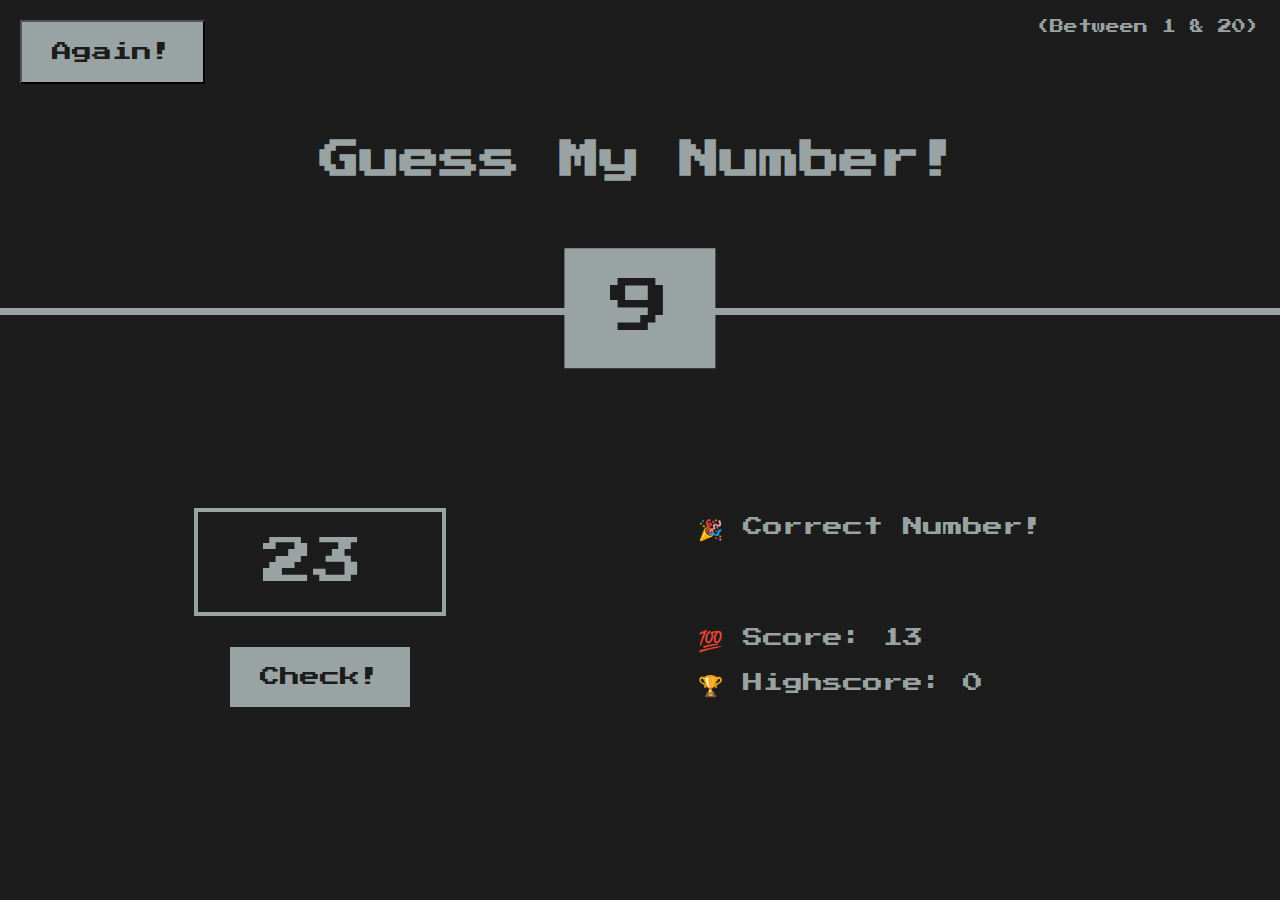
<file: DOM Manipulation/index.html>
<!DOCTYPE html>
<html lang="" en">

<head>
    <meta charset="UTF-8" />
    <meta name="" viewport" content="" width=device-width, initial-scale="1.0" />
    <meta http-equiv="X-UA-Compatible" content="ie=edge" />
    <link rel="stylesheet" href="style.css" />
    <title>Guess My Number!</title>
</head>

<body>
    <header>
        <h1>Guess My Number!</h1>
        <p class="above-instruction">(Between 1 & 20)</p>
        <button class="again-btn">Again!</button>
        <div class="number">?</div>
    </header>

    <main>
        <section class="left">
            <input type="number" class="guess-number" />
            <button class="check-btn">Check!</button>
        </section>
        <section class="right">
            <p class="msg">Start guessing...</p>
            <p class="score-label">💯 Score: <span class="score">20</span></p>
            <p class="hscore-label">🏆 Highscore: <span class="hscore">0</span> </p>
        </section>
    </main>
    <script src="../Dom.js"></script>
</body>

</html>
</file>
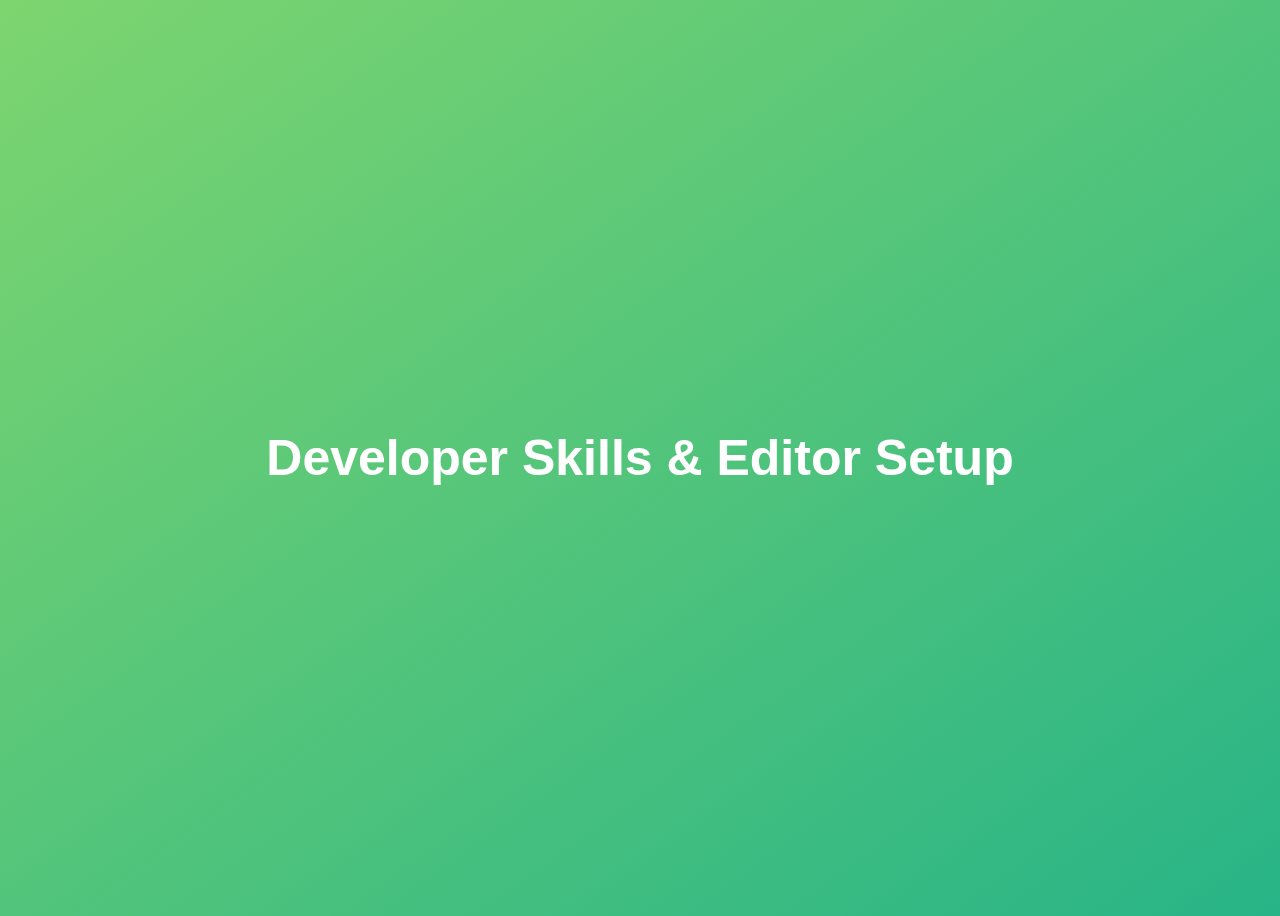
<file: 03 DeveloperSkills/final/index.html>
<!DOCTYPE html>
<html lang="en">
  <head>
    <meta charset="UTF-8" />
    <meta name="viewport" content="width=device-width, initial-scale=1.0" />
    <meta http-equiv="X-UA-Compatible" content="ie=edge" />
    <title>Developer Skills & Editor Setup</title>
    <style>
      body {
        height: 100vh;
        display: flex;
        align-items: center;
        background: linear-gradient(to top left, #28b487, #7dd56f);
      }
      h1 {
        font-family: sans-serif;
        font-size: 50px;
        line-height: 1.3;
        width: 100%;
        padding: 30px;
        text-align: center;
        color: white;
      }
    </style>
  </head>
  <body>
    <h1>Developer Skills & Editor Setup</h1>
    <script src="script.js"></script>
  </body>
</html>
</file>
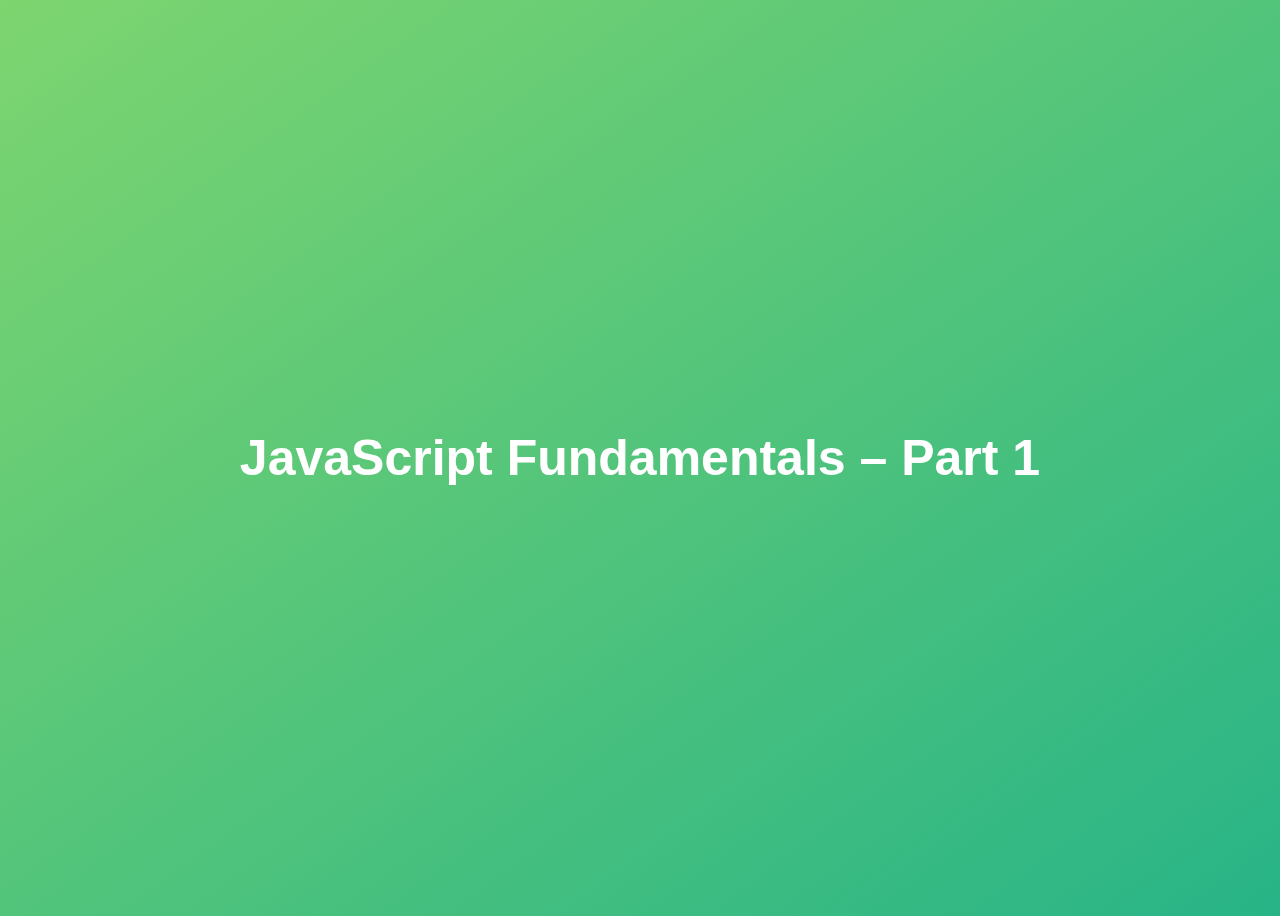
<file: Learning_JS/01 Fundamental 01/final/index.html>
<!DOCTYPE html>
<html lang="en">
  <head>
    <meta charset="UTF-8" />
    <meta name="viewport" content="width=device-width, initial-scale=1.0" />
    <meta http-equiv="X-UA-Compatible" content="ie=edge" />
    <title>JavaScript Fundamentals – Part 1</title>
    <style>
      body {
        height: 100vh;
        display: flex;
        align-items: center;
        background: linear-gradient(to top left, #28b487, #7dd56f);
      }
      h1 {
        font-family: sans-serif;
        font-size: 50px;
        line-height: 1.3;
        width: 100%;
        padding: 30px;
        text-align: center;
        color: white;
      }
    </style>
  </head>
  <body>
    <h1>JavaScript Fundamentals – Part 1</h1>

    <script src="script.js"></script>
  </body>
</html>
</file>
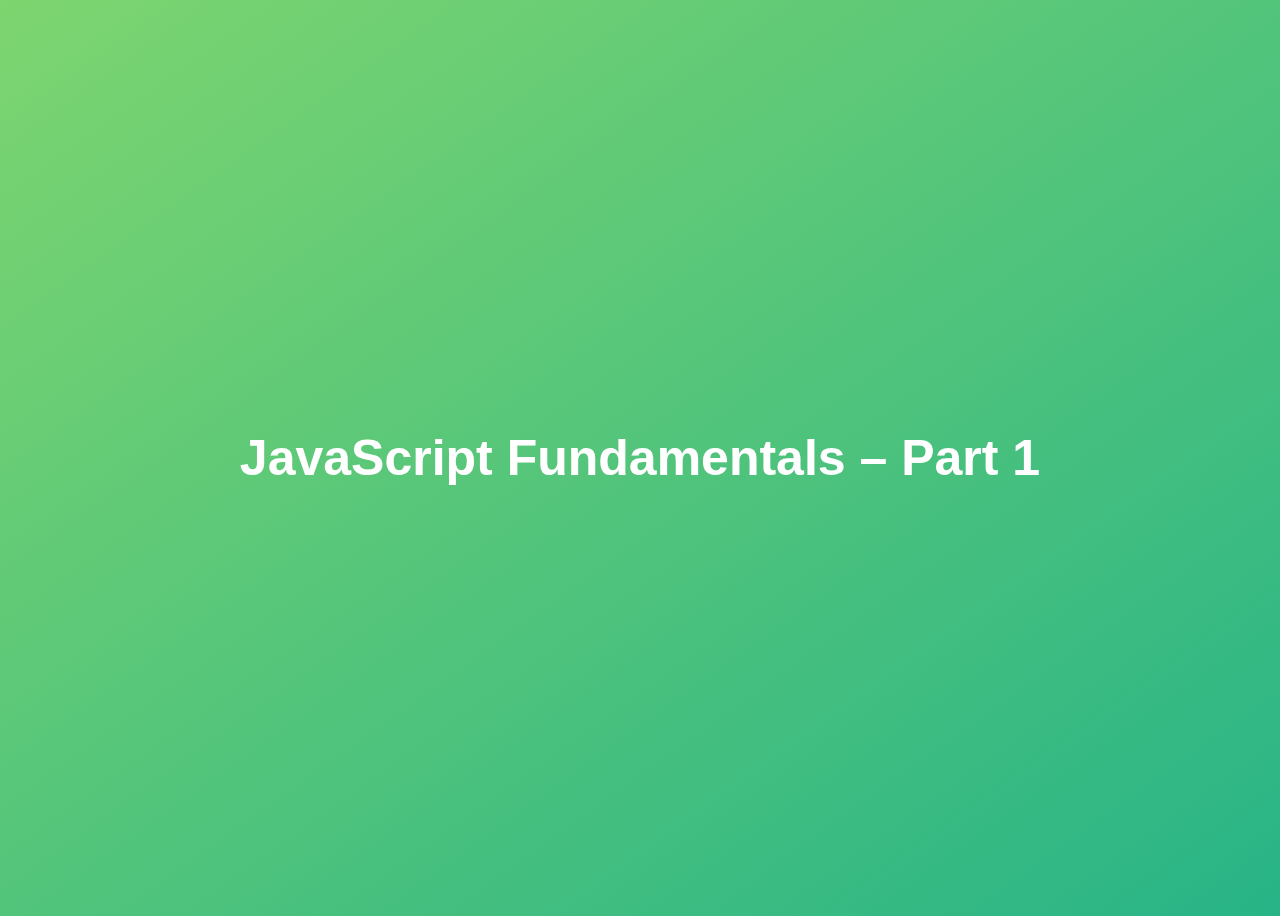
<file: Learning_JS/01 Fundamental 01/starter/index.html>
<!DOCTYPE html>
<html lang="en">

<head>
  <meta charset="UTF-8" />
  <meta name="viewport" content="width=device-width, initial-scale=1.0" />
  <meta http-equiv="X-UA-Compatible" content="ie=edge" />
  <title>JavaScript Fundamentals – Part 1</title>
  <style>
    body {
      height: 100vh;
      display: flex;
      align-items: center;
      background: linear-gradient(to top left, #28b487, #7dd56f);
    }

    h1 {
      font-family: sans-serif;
      font-size: 50px;
      line-height: 1.3;
      width: 100%;
      padding: 30px;
      text-align: center;
      color: white;
    }
  </style>

  <!-- <script>
    let js = 'amazing';
    if (js === 'amazing') alert('JavaScript is FUN!');

    10 + 5 + 6 - 7; 
    console.log(10 + 5 + 6 - 7);
  </script> -->

</head>

<body>
  <h1>JavaScript Fundamentals – Part 1</h1>
  <script src="script.js"></script>
</body>

</html>
</file>
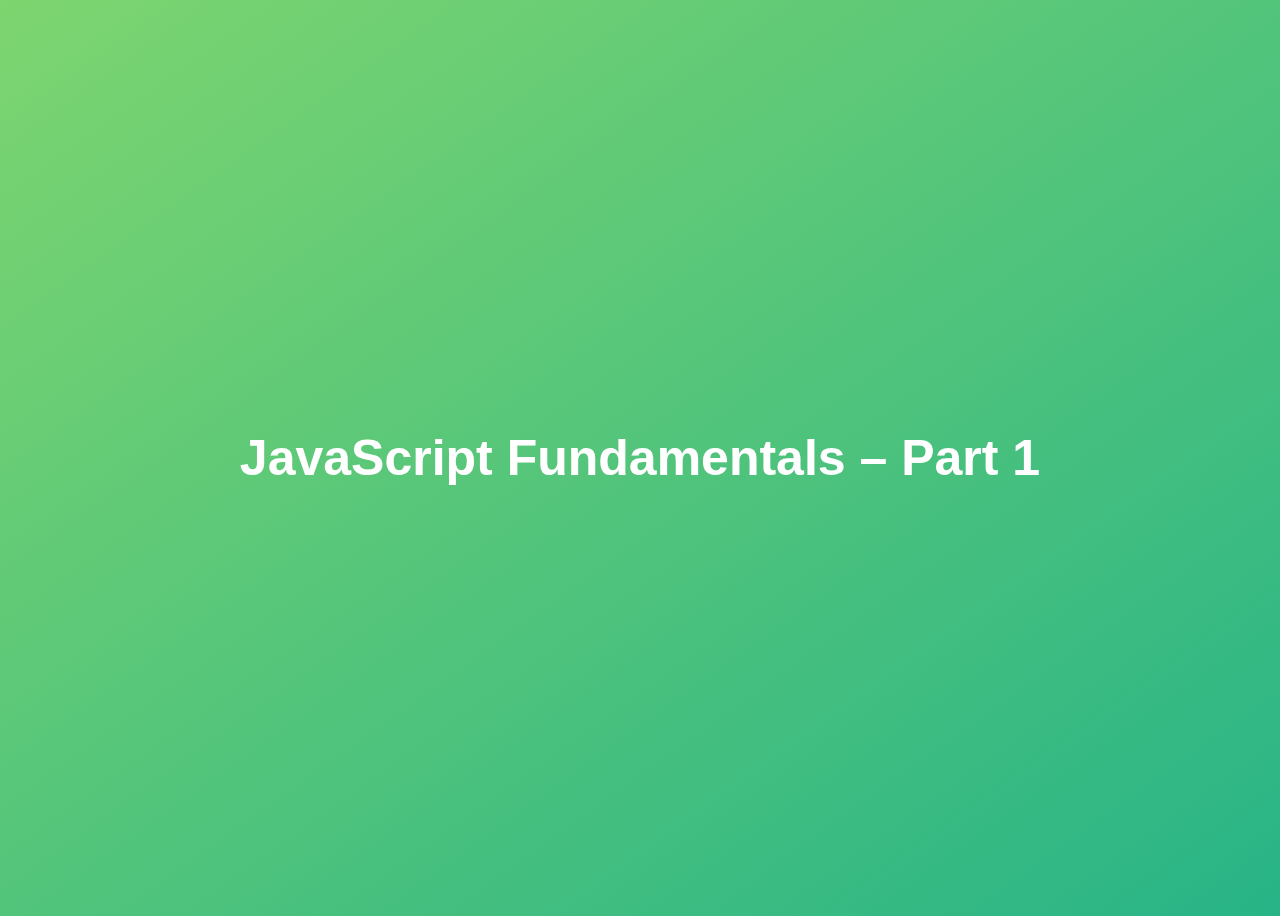
<file: Learning_JS/01-Fundamental_01/starter/index.html>
<!DOCTYPE html>
<html lang="en">

<head>
  <meta charset="UTF-8" />
  <meta name="viewport" content="width=device-width, initial-scale=1.0" />
  <meta http-equiv="X-UA-Compatible" content="ie=edge" />
  <title>JavaScript Fundamentals – Part 1</title>
  <style>
    body {
      height: 100vh;
      display: flex;
      align-items: center;
      background: linear-gradient(to top left, #28b487, #7dd56f);
    }

    h1 {
      font-family: sans-serif;
      font-size: 50px;
      line-height: 1.3;
      width: 100%;
      padding: 30px;
      text-align: center;
      color: white;
    }
  </style>
  <!-- <script>
    let js = 'amazing';
    if (js === 'amazing') alert('JavaScript is FUN!');

    10 + 5 + 6 - 7; 
    console.log(10 + 5 + 6 - 7);
  </script> -->
</head>

<body>
  <h1>JavaScript Fundamentals – Part 1</h1>
  <script src="script.js"></script>
</body>

</html>
</file>
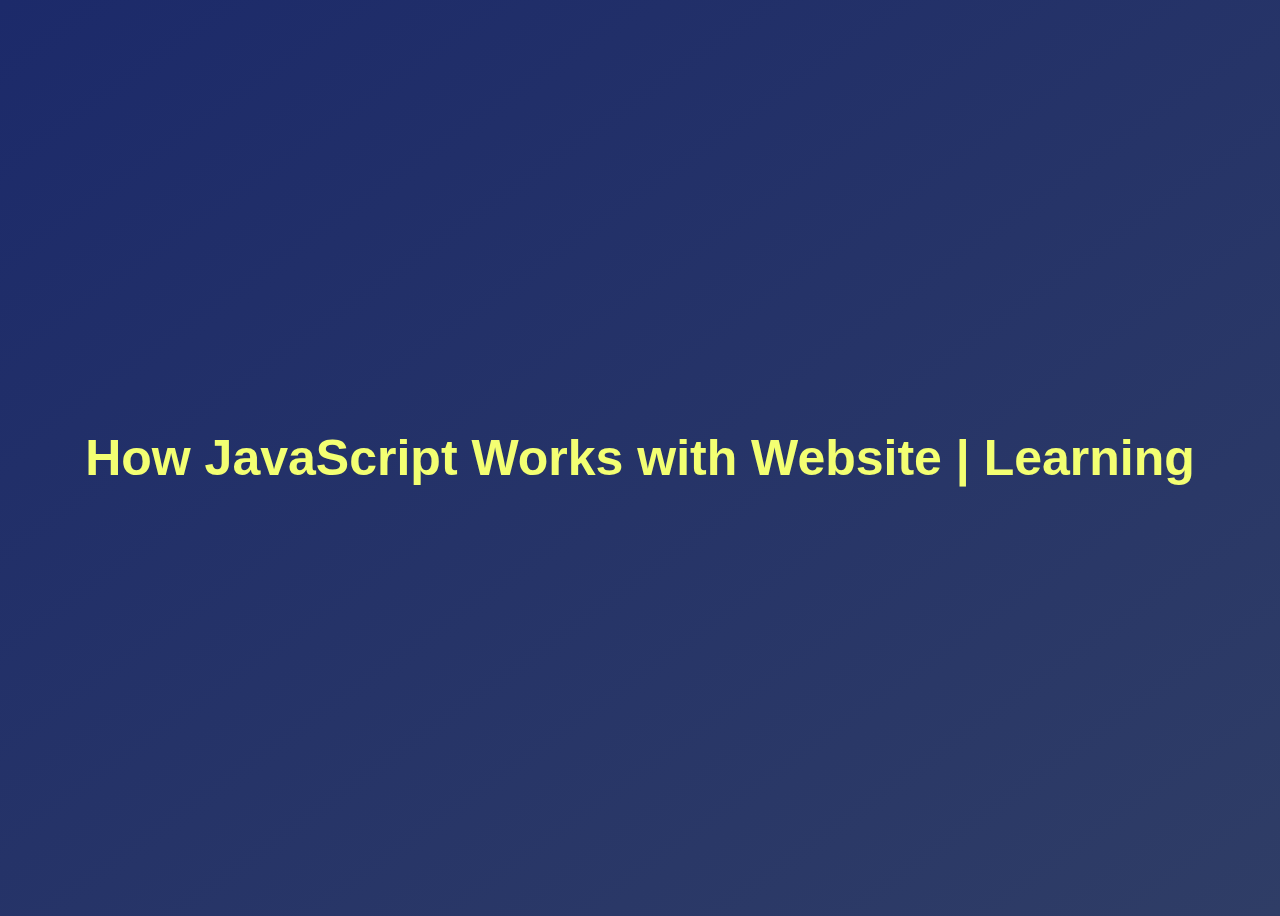
<file: Learning_JS/02 Fundamental 02/final/index.html>
<!DOCTYPE html>
<html lang="en">

<head>
  <meta charset="UTF-8" />
  <meta name="viewport" content="width=device-width, initial-scale=1.0" />
  <meta http-equiv="X-UA-Compatible" content="ie=edge" />
  <title>Learning JS</title>
  <style>
    body {
      height: 100vh;
      display: flex;
      align-items: center;
      background: linear-gradient(to top left, #2f3d66, #1c2a6a);
    }

    h1 {
      font-family: sans-serif;
      font-size: 50px;
      line-height: 1.3;
      width: 100%;
      padding: 30px;
      text-align: center;
      color: rgb(243, 255, 114);
    }
  </style>
</head>

<body>
  <h1>How JavaScript Works with Website | Learning</h1>
  <script src="script.js"></script>
</body>

</html>
</file>
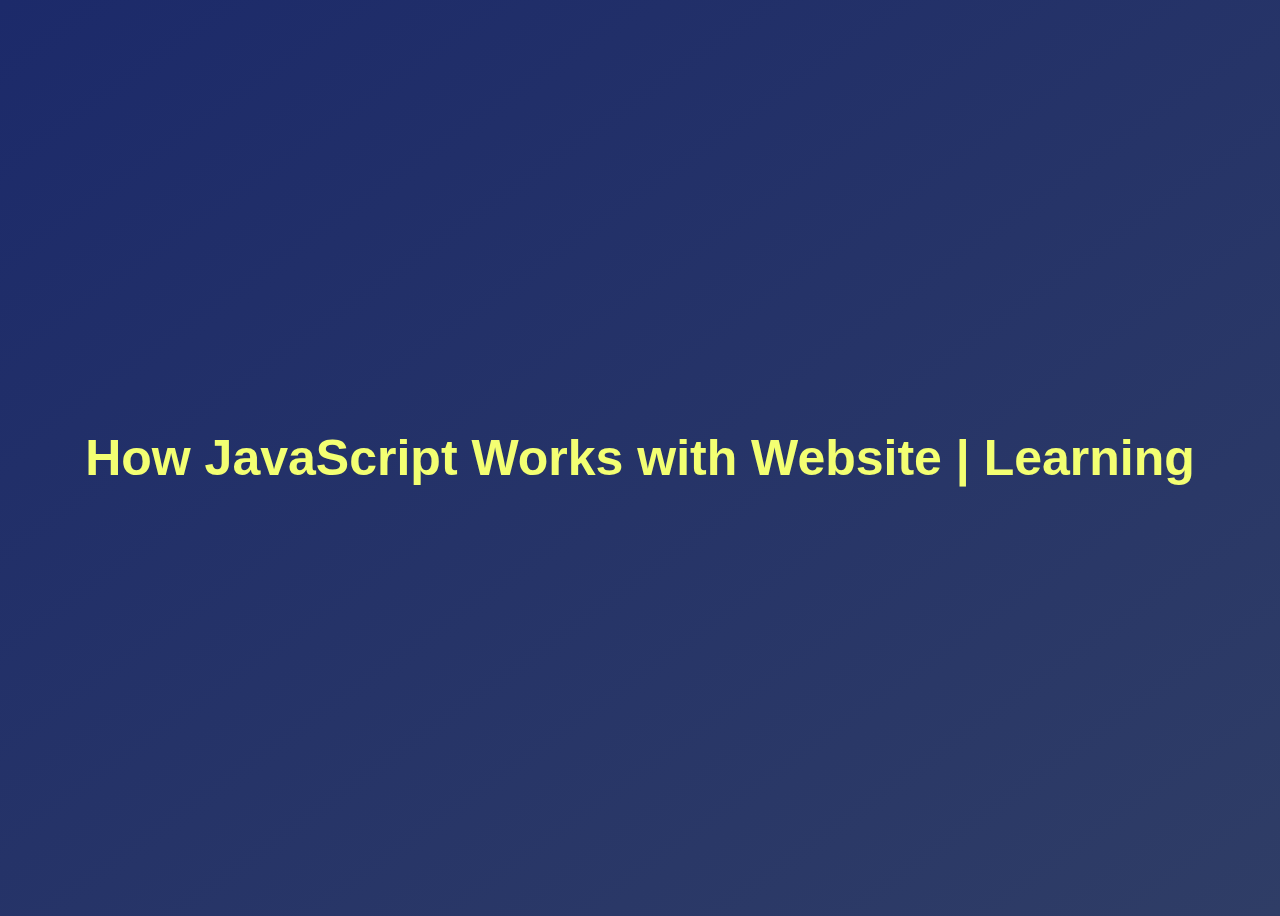
<file: Learning_JS/02 Fundamental 02/starter/index.html>
<!DOCTYPE html>
<html lang="en">

<head>
  <meta charset="UTF-8" />
  <meta name="viewport" content="width=device-width, initial-scale=1.0" />
  <meta http-equiv="X-UA-Compatible" content="ie=edge" />
  <title>Learning JS</title>
  <style>
    body {
      height: 100vh;
      display: flex;
      align-items: center;
      background: linear-gradient(to top left, #2f3d66, #1c2a6a);
    }

    h1 {
      font-family: sans-serif;
      font-size: 50px;
      line-height: 1.3;
      width: 100%;
      padding: 30px;
      text-align: center;
      color: rgb(243, 255, 114);
    }
  </style>
</head>

<body>
  <h1>How JavaScript Works with Website | Learning</h1>
  <!-- fixed: use correct relative path from this file to the project root Functions.js -->
  <script src="../../../Loops.js"></script>
</body>

</html>
</file>
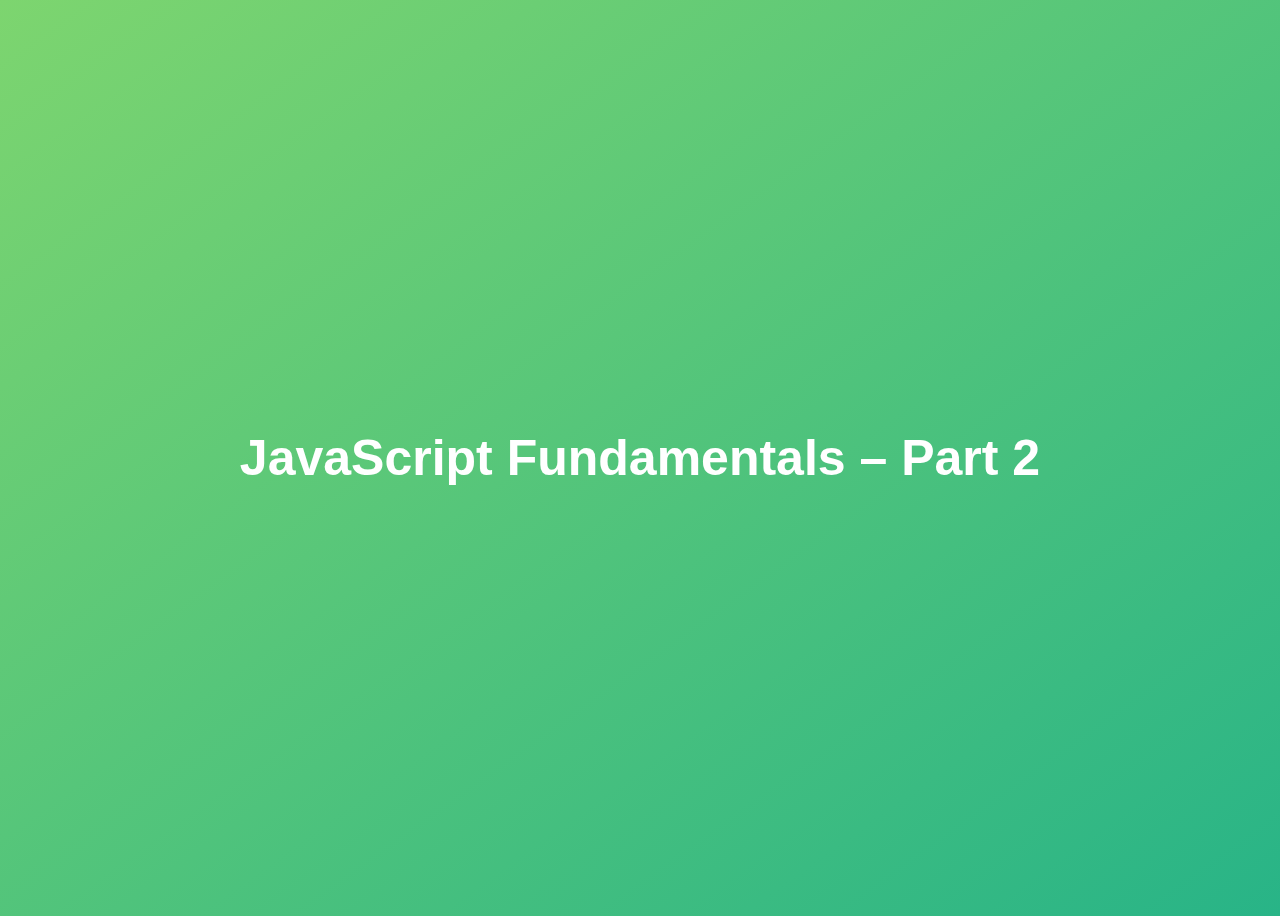
<file: Learning_JS/02-Fundamentals-Part-2/final/index.html>
<!DOCTYPE html>
<html lang="en">
  <head>
    <meta charset="UTF-8" />
    <meta name="viewport" content="width=device-width, initial-scale=1.0" />
    <meta http-equiv="X-UA-Compatible" content="ie=edge" />
    <title>JavaScript Fundamentals – Part 2</title>
    <style>
      body {
        height: 100vh;
        display: flex;
        align-items: center;
        background: linear-gradient(to top left, #28b487, #7dd56f);
      }
      h1 {
        font-family: sans-serif;
        font-size: 50px;
        line-height: 1.3;
        width: 100%;
        padding: 30px;
        text-align: center;
        color: white;
      }
    </style>
  </head>
  <body>
    <h1>JavaScript Fundamentals – Part 2</h1>
    <script src="script.js"></script>
  </body>
</html>
</file>
<file: DOM Manipulation/style.css>
/* @import url('https://fonts.googleapis.com/css2?family=Roboto:wght@400;700&display=swap'); */

@import url('https://fonts.googleapis.com/css?family=Press+Start+2P&display=swap');

* {
  margin: 0;
  padding: 0;
  box-sizing: border-box;
}

html {
  font-size: 63%;
  box-sizing: border-box;
}

body {
  font-family: 'Press Start 2p', sans-serif;
  color: #99a3a3;
  background-color: rgb(28, 28, 28);
}

header {
  position: relative;
  height: 35vh;
  border-bottom: 7px solid #99a3a3;
}

main {
  height: 65vh;
  color: #99a3a3;
  display: flex;
  align-items: center;
  justify-content: space-around;
}

.left {
  width: 52rem;
  display: flex;
  flex-direction: column;
  align-items: center;
}

.right {
  width: 52rem;
  font-size: 2rem;
}

h1 {
  font-size: 4rem;
  text-align: center;
  position: absolute;
  width: 100%;
  top: 52%;
  left: 50%;
  transform: translate(-50%, -50%);
}

.number {
  background: #99a3a3;
  color: rgb(28, 28, 28);
  font-size: 6rem;
  width: 15rem;
  padding: 3rem 0rem;
  text-align: center;
  position: absolute;
  bottom: 0;
  left: 50%;
  transform: translate(-50%, 50%);
}

.above-instruction {
  font-size: 1.4rem;
  position: absolute;
  top: 2rem;
  right: 2rem;
}

.again-btn {
  background-color: #99a3a3;
  color: rgb(28, 28, 28);
  font-size: 2rem;
  font-family: inherit;
  padding: 2rem 3rem;
  /* border: 1rem solid rgb(28, 28, 28); */
  margin: 2rem;
  cursor: pointer;
}

.guess-number {
  background: none;
  border: 4px solid #99a3a3;
  font-family: inherit;
  color: inherit;
  font-size: 5rem;
  padding: 2.5rem;
  width: 25rem;
  text-align: center;
  display: block;
  margin-bottom: 3rem;
}

.check-btn {
  border: none;
  background-color: #99a3a3;
  color: rgb(28, 28, 28);
  font-size: 2rem;
  font-family: inherit;
  padding: 2rem 3rem;
  cursor: pointer;
}

.check-btn:hover {
  background-color: #626262;
}

.msg {
  margin-bottom: 8rem;
  height: 3rem;
}

.score-label {
  margin-bottom: 2rem;
}
</file>
